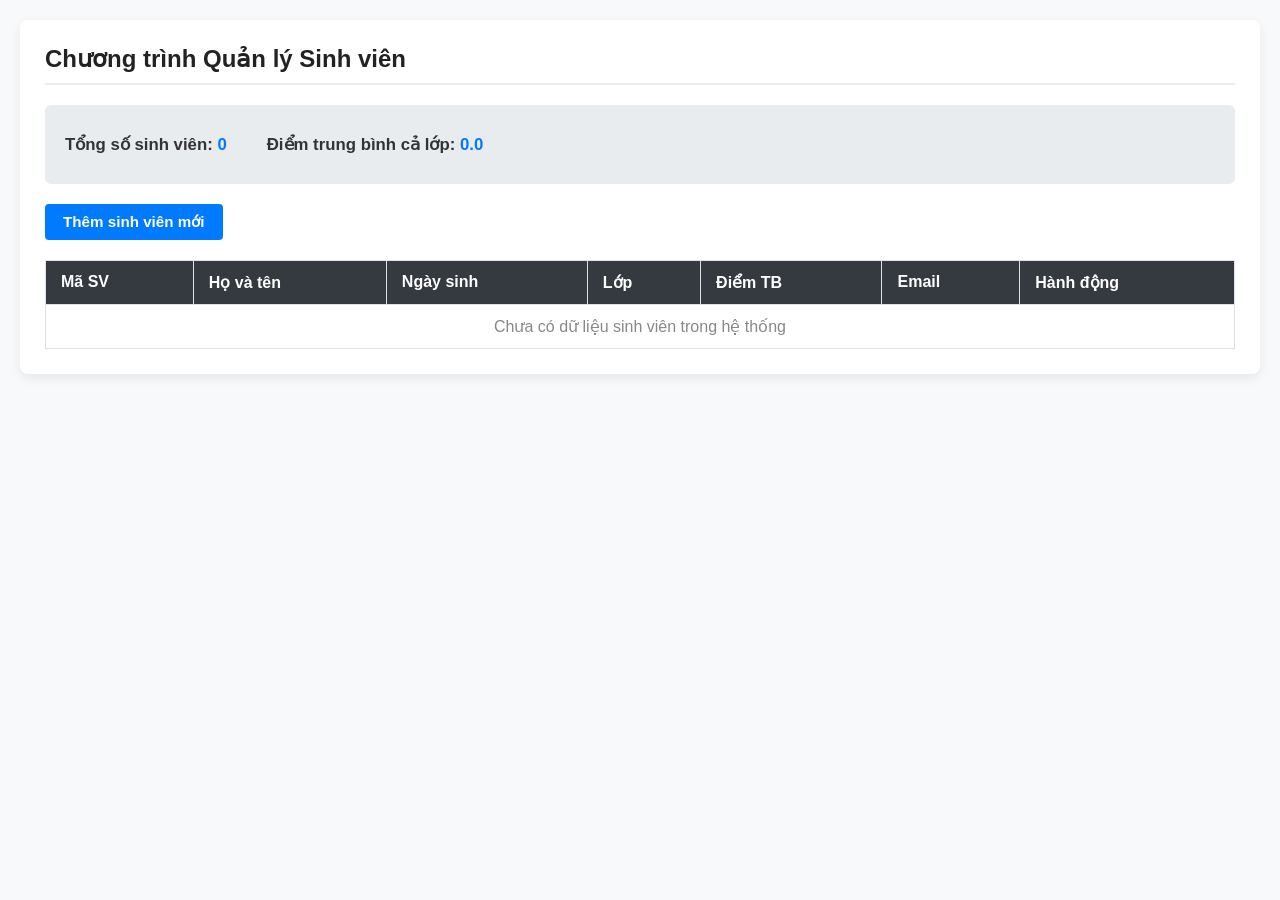
<file: Bài 1/index.html>
<!DOCTYPE html>
<html lang="vi">

<head>
    <meta charset="UTF-8">
    <meta name="viewport" content="width=device-width, initial-scale=1.0">
    <title>Quản lý sinh viên - K66</title>
    <link rel="stylesheet" href="style.css">
</head>

<body>

    <div class="container">
        <h2>Chương trình Quản lý Sinh viên</h2>

        <div id="toast" class="toast hidden"></div>

        <div class="statistics-box">
            <p>Tổng số sinh viên: <span id="total-students">0</span></p>
            <p>Điểm trung bình cả lớp: <span id="average-score">0.0</span></p>
        </div>

        <div class="action-bar">
            <button id="btn-open-form" class="btn btn-primary">Thêm sinh viên mới</button>
        </div>

        <table class="student-table">
            <thead>
                <tr>
                    <th>Mã SV</th>
                    <th>Họ và tên</th>
                    <th>Ngày sinh</th>
                    <th>Lớp</th>
                    <th>Điểm TB</th>
                    <th>Email</th>
                    <th>Hành động</th>
                </tr>
            </thead>
            <tbody id="student-list">
            </tbody>
        </table>
    </div>

    <div id="student-modal" class="modal hidden">
        <div class="modal-content">
            <h3 id="modal-title">Thêm Sinh Viên Mới</h3>
            <form id="student-form" novalidate>
                <input type="hidden" id="form-mode" value="create">
                <input type="hidden" id="editing-id" value="">

                <div class="form-group">
                    <label for="student-id">Mã sinh viên:</label>
                    <input type="text" id="student-id">
                    <span class="error-message" id="error-id"></span>
                </div>
                <div class="form-group">
                    <label for="student-name">Họ và tên:</label>
                    <input type="text" id="student-name">
                    <span class="error-message" id="error-name"></span>
                </div>
                <div class="form-group">
                    <label for="student-dob">Ngày sinh:</label>
                    <input type="date" id="student-dob">
                    <span class="error-message" id="error-dob"></span>
                </div>
                <div class="form-group">
                    <label for="student-class">Lớp học:</label>
                    <input type="text" id="student-class">
                    <span class="error-message" id="error-class"></span>
                </div>
                <div class="form-group">
                    <label for="student-gpa">Điểm trung bình:</label>
                    <input type="number" id="student-gpa" step="0.1">
                    <span class="error-message" id="error-gpa"></span>
                </div>
                <div class="form-group">
                    <label for="student-email">Email:</label>
                    <input type="text" id="student-email">
                    <span class="error-message" id="error-email"></span>
                </div>

                <div class="form-actions">
                    <button type="submit" id="btn-submit-form" class="btn btn-success">Lưu dữ liệu</button>
                    <button type="button" id="btn-close-form" class="btn btn-secondary">Hủy bỏ</button>
                </div>
            </form>
        </div>
    </div>

    <script src="script.js"></script>
</body>

</html>
</file>
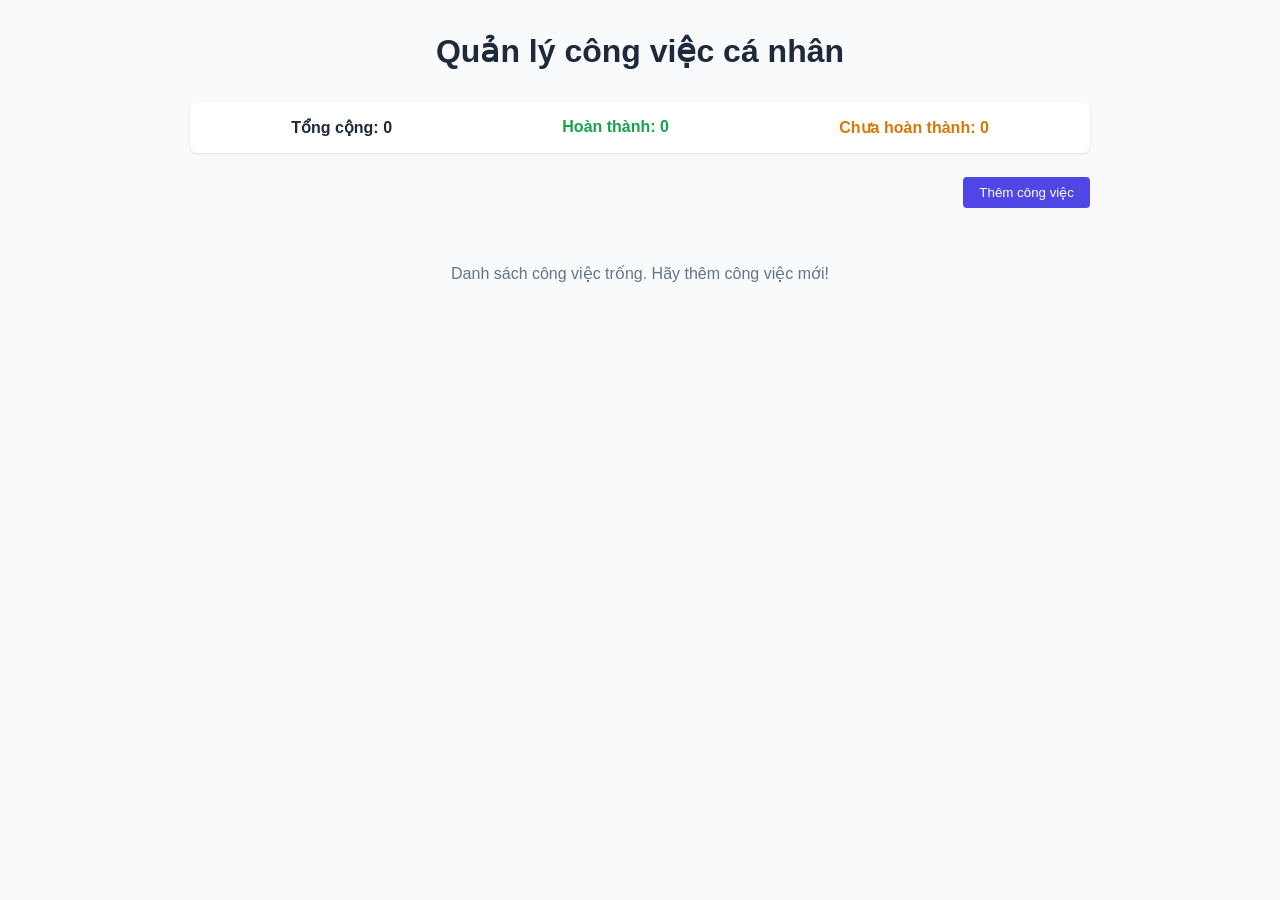
<file: Bài 2/index.html>
<!doctype html>
<html lang="vi">
  <head>
    <meta charset="UTF-8" />
    <meta name="viewport" content="width=device-width, initial-scale=1.0" />
    <title>Quản lý công việc cá nhân</title>
    <link rel="stylesheet" href="style.css" />
  </head>
  <body>
    <div class="container">
      <h1>Quản lý công việc cá nhân</h1>
      <div class="statistics-card">
        <div class="stat-item">Tổng cộng: <span id="total-tasks">0</span></div>
        <div class="stat-item completed">
          Hoàn thành: <span id="completed-tasks">0</span>
        </div>
        <div class="stat-item pending">
          Chưa hoàn thành: <span id="pending-tasks">0</span>
        </div>
      </div>
      <div id="toast-notification" class="toast hidden"></div>

      <div class="action-bar">
        <button id="btn-open-modal" class="btn btn-primary">
          Thêm công việc
        </button>
      </div>
      <div id="task-list" class="task-grid"></div>
    </div>

    <div id="task-modal" class="modal hidden">
      <div class="modal-content">
        <h3 id="modal-title">Thêm công việc mới</h3>
        <form id="task-form">
          <input type="hidden" id="task-id" />

          <div class="form-group">
            <label for="task-title">Tiêu đề công việc *</label>
            <input type="text" id="task-title" required />
          </div>

          <div class="form-group">
            <label for="task-desc">Mô tả ngắn</label>
            <textarea id="task-desc" rows="3"></textarea>
          </div>

          <div class="form-group">
            <label for="task-deadline">Hạn hoàn thành *</label>
            <input type="date" id="task-deadline" required />
          </div>

          <div class="form-group">
            <label for="task-priority">Mức ưu tiên</label>
            <select id="task-priority">
              <option value="Low">Thấp</option>
              <option value="Medium" selected>Trung bình</option>
              <option value="High">Cao</option>
            </select>
          </div>

          <div class="modal-actions">
            <button
              type="button"
              id="btn-close-modal"
              class="btn btn-secondary"
            >
              Hủy
            </button>
            <button type="submit" id="btn-submit-form" class="btn btn-primary">
              Lưu
            </button>
          </div>
        </form>
      </div>
    </div>

    <script src="app.js"></script>
  </body>
</html>
</file>
<file: Bài 1/style.css>
:root {
    --primary-color: #007bff;
    --success-color: #28a745;
    --danger-color: #dc3545;
    --secondary-color: #6c757d;
    --bg-color: #f8f9fa;
    --border-color: #ced4da;
}

body {
    font-family: 'Segoe UI', Tahoma, Geneva, Verdana, sans-serif;
    background-color: var(--bg-color);
    margin: 0;
    padding: 20px;
    color: #333;
}

.container {
    max-width: 1200px;
    margin: 0 auto;
    background: white;
    padding: 25px;
    border-radius: 8px;
    box-shadow: 0 4px 12px rgba(0,0,0,0.08);
}

h2 {
    margin-top: 0;
    color: #222;
    border-bottom: 2px solid #eee;
    padding-bottom: 10px;
}

.statistics-box {
    display: flex;
    gap: 40px;
    background: #e9ecef;
    padding: 12px 20px;
    border-radius: 6px;
    margin-bottom: 20px;
    font-weight: bold;
    font-size: 1.05rem;
}

.statistics-box span {
    color: var(--primary-color);
}

.action-bar {
    margin-bottom: 20px;
}

.btn {
    padding: 9px 18px;
    border: none;
    border-radius: 4px;
    cursor: pointer;
    font-weight: 600;
    font-size: 0.95rem;
    transition: background-color 0.2s;
}

.btn-primary { background-color: var(--primary-color); color: white; }
.btn-primary:hover { background-color: #0069d9; }
.btn-success { background-color: var(--success-color); color: white; }
.btn-success:hover { background-color: #218838; }
.btn-danger { background-color: var(--danger-color); color: white; }
.btn-danger:hover { background-color: #c82333; }
.btn-secondary { background-color: var(--secondary-color); color: white; }
.btn-secondary:hover { background-color: #5a6268; }

.student-table {
    width: 100%;
    border-collapse: collapse;
    margin-top: 10px;
}

.student-table th, .student-table td {
    border: 1px solid #dee2e6;
    padding: 12px 15px;
    text-align: left;
}

.student-table th {
    background-color: #343a40;
    color: white;
    font-weight: 600;
}

.student-table tr:nth-child(even) {
    background-color: #f8f9fa;
}

.student-table tr:hover {
    background-color: #f1f3f5;
}

.btn-sm {
    padding: 5px 10px;
    font-size: 0.85rem;
    margin-right: 5px;
}

.modal {
    position: fixed;
    top: 0; left: 0; width: 100%; height: 100%;
    background-color: rgba(0,0,0,0.5);
    display: flex;
    justify-content: center;
    align-items: center;
    z-index: 1000;
}

.modal-content {
    background: white;
    padding: 30px;
    border-radius: 8px;
    width: 480px;
    box-shadow: 0 8px 24px rgba(0,0,0,0.2);
}

.modal-content h3 {
    margin-top: 0;
    margin-bottom: 20px;
    color: #222;
}

.form-group {
    margin-bottom: 12px;
}

.form-group label {
    display: block;
    margin-bottom: 6px;
    font-weight: 600;
    font-size: 0.9rem;
}

.form-group input {
    width: 100%;
    padding: 9px 12px;
    box-sizing: border-box;
    border: 1px solid var(--border-color);
    border-radius: 4px;
    font-size: 0.95rem;
    outline: none;
    transition: border-color 0.2s;
}

.form-group input:focus {
    border-color: var(--primary-color);
}

.error-message {
    color: var(--danger-color);
    font-size: 0.8rem;
    margin-top: 4px;
    display: block;
    min-height: 16px;
    font-weight: 500;
}

.form-group input.invalid {
    border-color: var(--danger-color);
    background-color: #fff8f8;
}

.form-group input.valid {
    border-color: var(--success-color);
    background-color: #fafffa;
}

.form-actions {
    display: flex;
    justify-content: flex-end;
    gap: 10px;
    margin-top: 25px;
}

.hidden {
    display: none !important;
}

.toast {
    background-color: #333;
    color: white;
    padding: 14px 28px;
    position: fixed;
    top: 20px; right: 20px;
    border-radius: 4px;
    z-index: 1001;
    font-weight: 600;
    box-shadow: 0 4px 12px rgba(0,0,0,0.15);
}
</file>
<file: Bài 2/style.css>
:root {
    --primary-color: #4f46e5;
    --success-color: #16a34a;
    --danger-color: #dc2626;
    --bg-color: #f8fafc;
    --card-bg: #ffffff;
    --text-color: #1e293b;
}

* {
    box-sizing: border-box;
    margin: 0;
    padding: 0;
    font-family: 'Segoe UI', Tahoma, Geneva, Verdana, sans-serif;
}

body {
    background-color: var(--bg-color);
    color: var(--text-color);
    padding: 2rem;
}

.container {
    max-width: 900px;
    margin: 0 auto;
}

h1 {
    text-align: center;
    margin-bottom: 2rem;
}

.statistics-card {
    display: flex;
    justify-content: space-around;
    background: var(--card-bg);
    padding: 1rem;
    border-radius: 8px;
    box-shadow: 0 1px 3px rgba(0,0,0,0.1);
    margin-bottom: 1.5rem;
    font-weight: bold;
}

.stat-item.completed { color: var(--success-color); }
.stat-item.pending { color: #d97706; }


.action-bar {
    display: flex;
    justify-content: flex-end;
    margin-bottom: 1.5rem;
}

.btn {
    padding: 0.5rem 1rem;
    border: none;
    border-radius: 4px;
    cursor: pointer;
    font-weight: 500;
}

.btn-primary { background-color: var(--primary-color); color: white; }
.btn-secondary { background-color: #94a3b8; color: white; }
.btn-danger { background-color: var(--danger-color); color: white; }


.task-grid {
    display: grid;
    grid-template-columns: repeat(auto-fill, minmax(280px, 1fr));
    gap: 1.5rem;
}

.task-card {
    background: var(--card-bg);
    border-left: 5px solid #cbd5e1;
    padding: 1.5rem;
    border-radius: 6px;
    box-shadow: 0 2px 4px rgba(0,0,0,0.05);
    position: relative;
    transition: all 0.3s ease;
}

.task-card.priority-High { border-left-color: var(--danger-color); }
.task-card.priority-Medium { border-left-color: #eab308; }
.task-card.priority-Low { border-left-color: #3b82f6; }

.task-card.completed-status {
    background: #f1f5f9;
    opacity: 0.7;
    border-left-color: var(--success-color);
}

.task-card.completed-status h4 {
    text-decoration: line-through;
    color: #64748b;
}

.task-header {
    display: flex;
    justify-content: space-between;
    align-items: flex-start;
    margin-bottom: 0.5rem;
}

.task-card p {
    font-size: 0.9rem;
    color: #475569;
    margin-bottom: 0.5rem;
}

.task-meta {
    font-size: 0.8rem;
    color: #64748b;
    margin-bottom: 1rem;
}

.task-actions {
    display: flex;
    gap: 0.5rem;
    justify-content: flex-end;
}

.modal {
    position: fixed;
    top: 0; left: 0; width: 100%; height: 100%;
    background: rgba(0,0,0,0.5);
    display: flex;
    justify-content: center;
    align-items: center;
    z-index: 1000;
}

.modal-content {
    background: white;
    padding: 2rem;
    border-radius: 8px;
    width: 100%;
    max-width: 500px;
}

.form-group {
    margin-bottom: 1rem;
}

.form-group label {
    display: block;
    margin-bottom: 0.25rem;
    font-weight: 500;
}

.form-group input, .form-group textarea, .form-group select {
    width: 100%;
    padding: 0.5rem;
    border: 1px solid #cbd5e1;
    border-radius: 4px;
}

.modal-actions {
    display: flex;
    justify-content: flex-end;
    gap: 0.5rem;
    margin-top: 1.5rem;
}

/* Toast Notification */
.toast {
    position: fixed;
    top: 1rem; right: 1rem;
    background: #334155; color: white;
    padding: 0.75rem 1.5rem;
    border-radius: 4px;
    z-index: 2000;
    box-shadow: 0 4px 6px rgba(0,0,0,0.1);
}

.hidden { display: none !important; }
.empty-msg { text-align: center; grid-column: 1 / -1; color: #64748b; padding: 2rem; }
</file>
